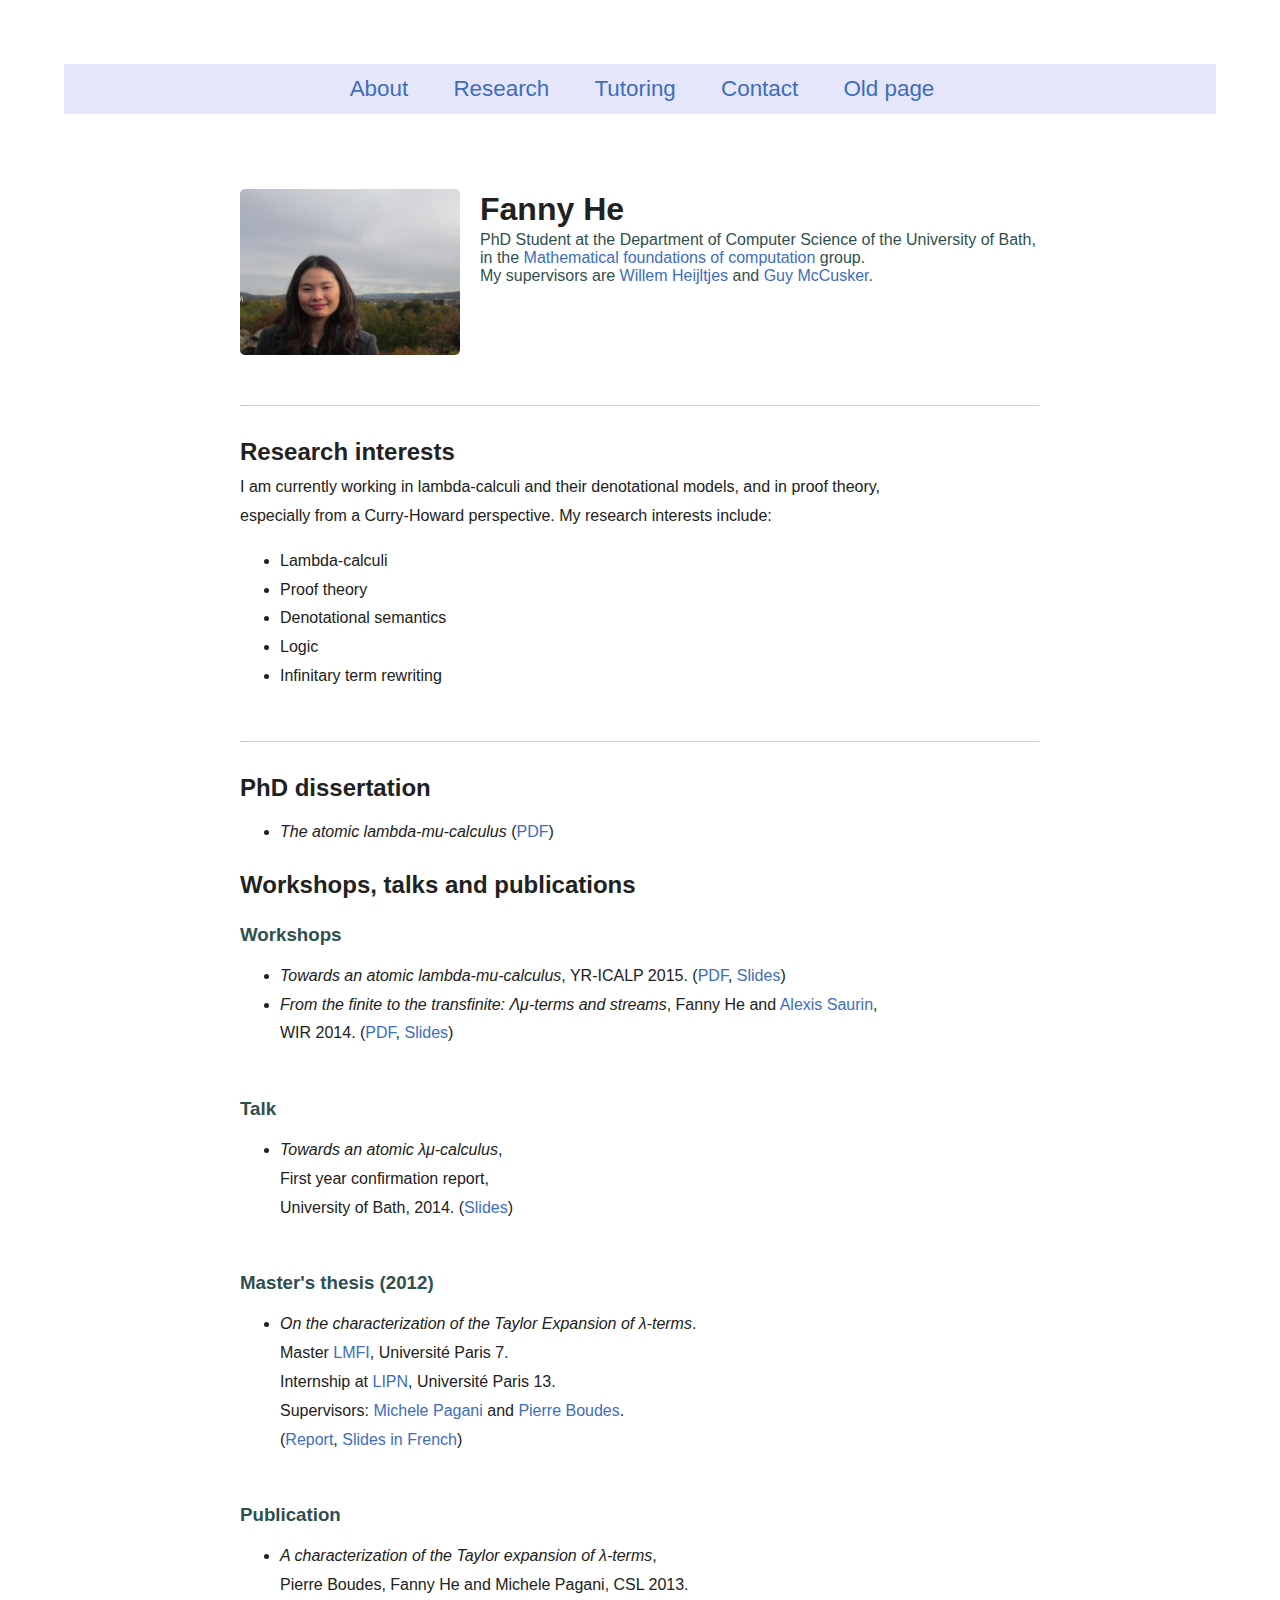
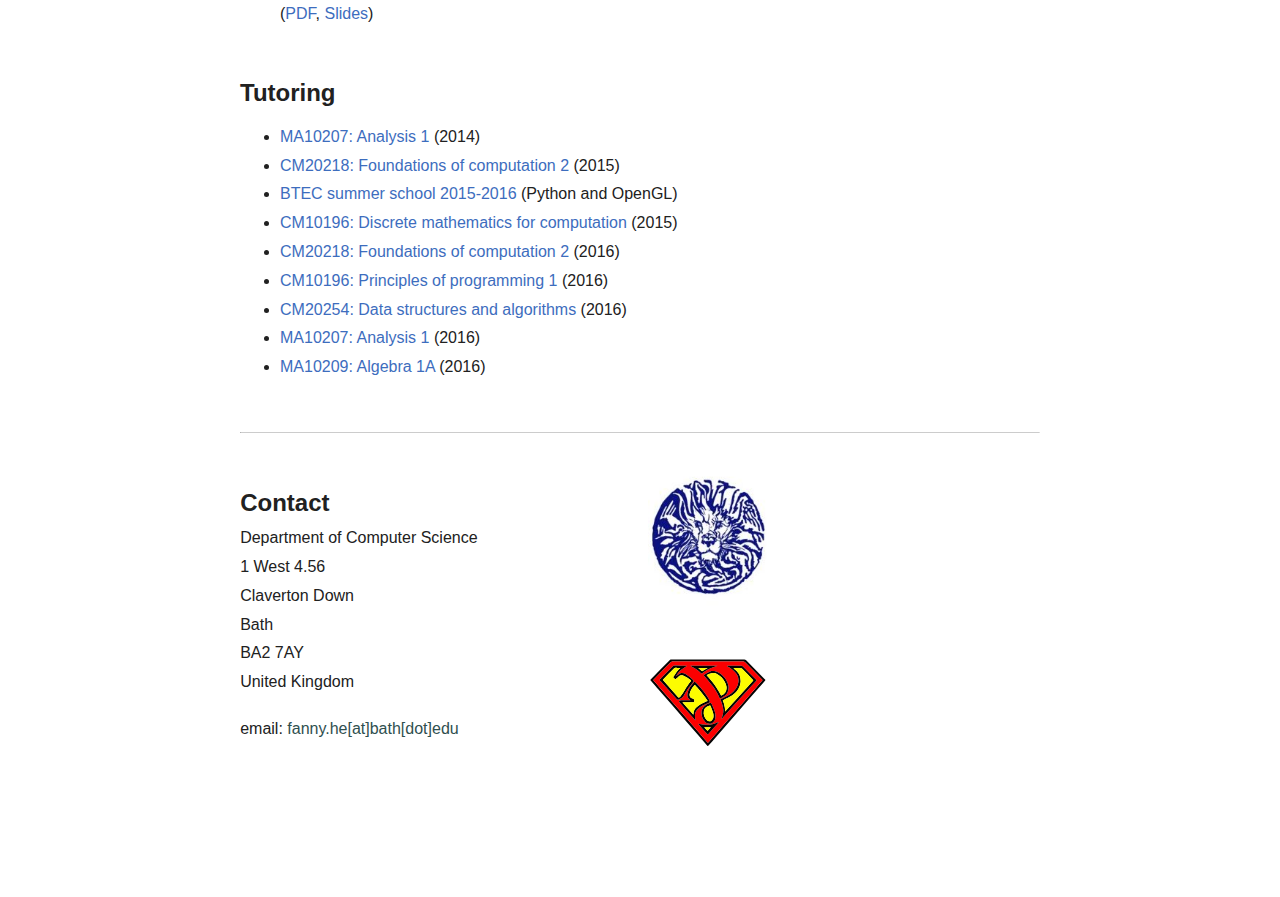
<file: index.html>
<!DOCTYPE html>
<html lang="en">
<head>
	<meta charset="utf-8" />
	<title>Fanny He Homepage</title>
	<meta name="viewport" content="width=device-width, initial-scale=1.0"/>
	<!--Custom font-->
	<link rel="stylesheet" href="//code.cdn.mozilla.net/fonts/fira.css" type="text/css">
	<!-- stylesheets -->
	<link rel="stylesheet" href="fhe.css" type="text/css" />
	<!-- favicon -->
	<link rel="shortcut icon" href="img/favicon.ico">
	<!-- just in case viewer is using Internet Explorer -->
	<!--[if IE]><script src="http://html5shiv.googlecode.com/svn/trunk/html5.js"></script><![endif]-->

</head>

<body>

<nav>
      <ul>
        <li class="about"><a href="#about">About</a></li>
        <li class="news"><a href="#research">Research</a></li>
       <li class="news"><a href="#tutoring">Tutoring</a></li>
        <li class="contact"><a href="#contact">Contact</a></li>
        <li><a href="geocities.html">Old page</a></li>
      </ul>
    </nav>

	<div class="container">
		<!-- Header-->
		<header class="cf" id="about">

				<img class="portrait" src="img/30d13fd51859d0d6.jpg">


			<h1 class="">Fanny  He </h1>
			<span class="lighto">PhD Student at the Department of Computer Science of the University of Bath, in the <a href="http://www.bath.ac.uk/comp-sci/research/mathematical-foundations/">Mathematical foundations of computation</a></li> group.

			<br> My supervisors are <a href="http://www.cs.bath.ac.uk/~wbh22/">Willem Heijltjes</a></li> and <a href="http://www.cs.bath.ac.uk/~gam23/">Guy McCusker</a></li>.
			</span>

		</header>

	<hr/>
	<!-- barres horizontales -->
	<h2 id="research">Research interests</h2>
		<section>
			<p>I am currently working in lambda-calculi and their denotational models, and in proof theory, especially from a Curry-Howard perspective. My research interests include:</p>

			<ul>
				<li>Lambda-calculi</li>
				<li>Proof theory</li>
				<li>Denotational semantics</li>
				<li>Logic</li>
				<li>Infinitary term rewriting</li>
			</ul>
		</section>

		<hr/>

		<h2>PhD dissertation</h2>
			<ul>
				<li><i>The atomic lambda-mu-calculus</i> (<a href="pdf/HE-Thesis.pdf">PDF</a>) </li>
			</ul>


		<h2>Workshops, talks and publications</h2>
		<br>

		<section>
			<h3 class="light">Workshops</h3>
			<ul>
				<li><i> Towards an atomic lambda-mu-calculus</i>, YR-ICALP 2015. (<a href="pdf/Towards_atomic_mu_lambda.pdf">PDF</a>, <a href="pdf/Towards_atomic_mu_lambda_talk.pdf">Slides</a>) </li>
				<li><i>From the finite to the transfinite: Λμ-terms and streams</i>, Fanny He and <a href="http://www.pps.univ-paris-diderot.fr/~saurin/">Alexis Saurin</a>, WIR 2014. (<a href="pdf/Transfinite_lambda_mu_terms.pdf">PDF</a>, <a href="pdf/Transfinite_lambda_mu_terms_talk.pdf">Slides</a>)</li>
			</ul>
		</section>

		<section>

			<h3 class="light">Talk</h3>
			<ul>
				<li> <i>Towards an atomic λμ-calculus</i>,
					<br> First year confirmation report,
					<br> University of Bath, 2014. (<a href="pdf/First_year_confirmation_report_talk.pdf">Slides</a>)</li>

			</ul>
			<p>
			</p>

		</section>
		<section>

			<h3 class="light">Master's thesis (2012)</h3>
			<ul>
				<li> <i>On the characterization of the Taylor Expansion of λ-terms</i>.
					<br> Master <a href="http://www.math.univ-paris-diderot.fr/m2lmfi/">LMFI</a>, Université Paris 7.
					<br> Internship at <a href="https://lipn.univ-paris13.fr/en/">LIPN</a>, Université Paris 13.
					<br>
					Supervisors: <a href="http://www.pps.univ-paris-diderot.fr/~pagani/">Michele Pagani</a> and <a href="https://mindsized.org/?lang=en">Pierre Boudes</a>.
					<br>
					(<a href="pdf/Towards_te_of_lambda_terms.pdf">Report</a>, <a href="pdf/Towards_te_of_lambda_terms_talk_fr.pdf">Slides in French</a>)</li>
			</ul>
			<p>
			</p>

		</section>
		<section>
			<h3 class="light">Publication</h3>
			<ul>
				<li><i>A characterization of the Taylor expansion of λ-terms</i>, <br> Pierre Boudes, Fanny He and Michele Pagani, CSL 2013. <br> (<a href="pdf/CSL_13_-_TE_of_lambda_terms.pdf">PDF</a>, <a href="pdf/CSL_13_-_TE_of_lambda_terms_talk.pdf">Slides</a>)</li>
			</ul>
		</section>


		<h2 id="tutoring">Tutoring</h2>
		<section>
			<ul>
				<li> <a href="http://www.bath.ac.uk/catalogues/2013-2014/ma/MA10207.html">MA10207: Analysis 1 </a> (2014) </li>
				<li> <a href="http://www.bath.ac.uk/catalogues/2014-2015/cm/CM20218.html">CM20218: Foundations of computation 2</a> (2015) </li>
				<li> <a href="http://moodle.bath.ac.uk/course/view.php?id=54981">BTEC summer school 2015-2016</a> (Python and OpenGL)</li>
                <li> <a href="http://www.bath.ac.uk/catalogues/2015-2016/cm/CM10196.html">CM10196: Discrete mathematics for computation</a> (2015)</li>
                <li> <a href="http://www.bath.ac.uk/catalogues/2015-2016/cm/CM20218.html">CM20218: Foundations of computation 2</a> (2016) </li>
		<li> <a href="http://www.bath.ac.uk/catalogues/2016-2017/cm/CM10227.html">CM10196: Principles of programming 1 </a> (2016)</li>
		<li> <a href="http://www.bath.ac.uk/catalogues/2016-2017/cm/CM20254.html">CM20254: Data structures and algorithms </a> (2016)</li>
		<li> <a href="http://www.bath.ac.uk/catalogues/2016-2017/ma/MA10207.html">MA10207: Analysis 1 </a> (2016)</li>
		<li> <a href="http://www.bath.ac.uk/catalogues/2016-2017/ma/MA10209.html">MA10209: Algebra 1A  </a> (2016)</li>
			</ul>
		</section>

		<hr/>

		<div class="row" id="contact">


			<section class="grid-3">
				<h2>Contact</h2>
				<p>Department of Computer Science</p>
				<p>1 West 4.56</p>
				<p>Claverton Down</p>
				<p>Bath</p>
				<p>BA2 7AY</p>
				<p>United Kingdom</p>
				<br>
				<p>email: <span class="lighto">fanny.he[at]bath[dot]edu</span></p>
			</section> 

			<section class="grid-1">
				<!-- Image author: Leonine. Released under Creative Commons licence Attribution-NonCommercial-ShareAlike CC BY-NC-SA -->
				<img src="img/gorglion.jpg">
				<!--[if IE]>
				<img src="img/superpar.png">
        <![endif]-->
				<![if !IE]>
				<img src="img/superpar.svg">
				<![endif]>
			</section>

		</div>




	</div><!-- End Container -->

</body>
</html>
</file>
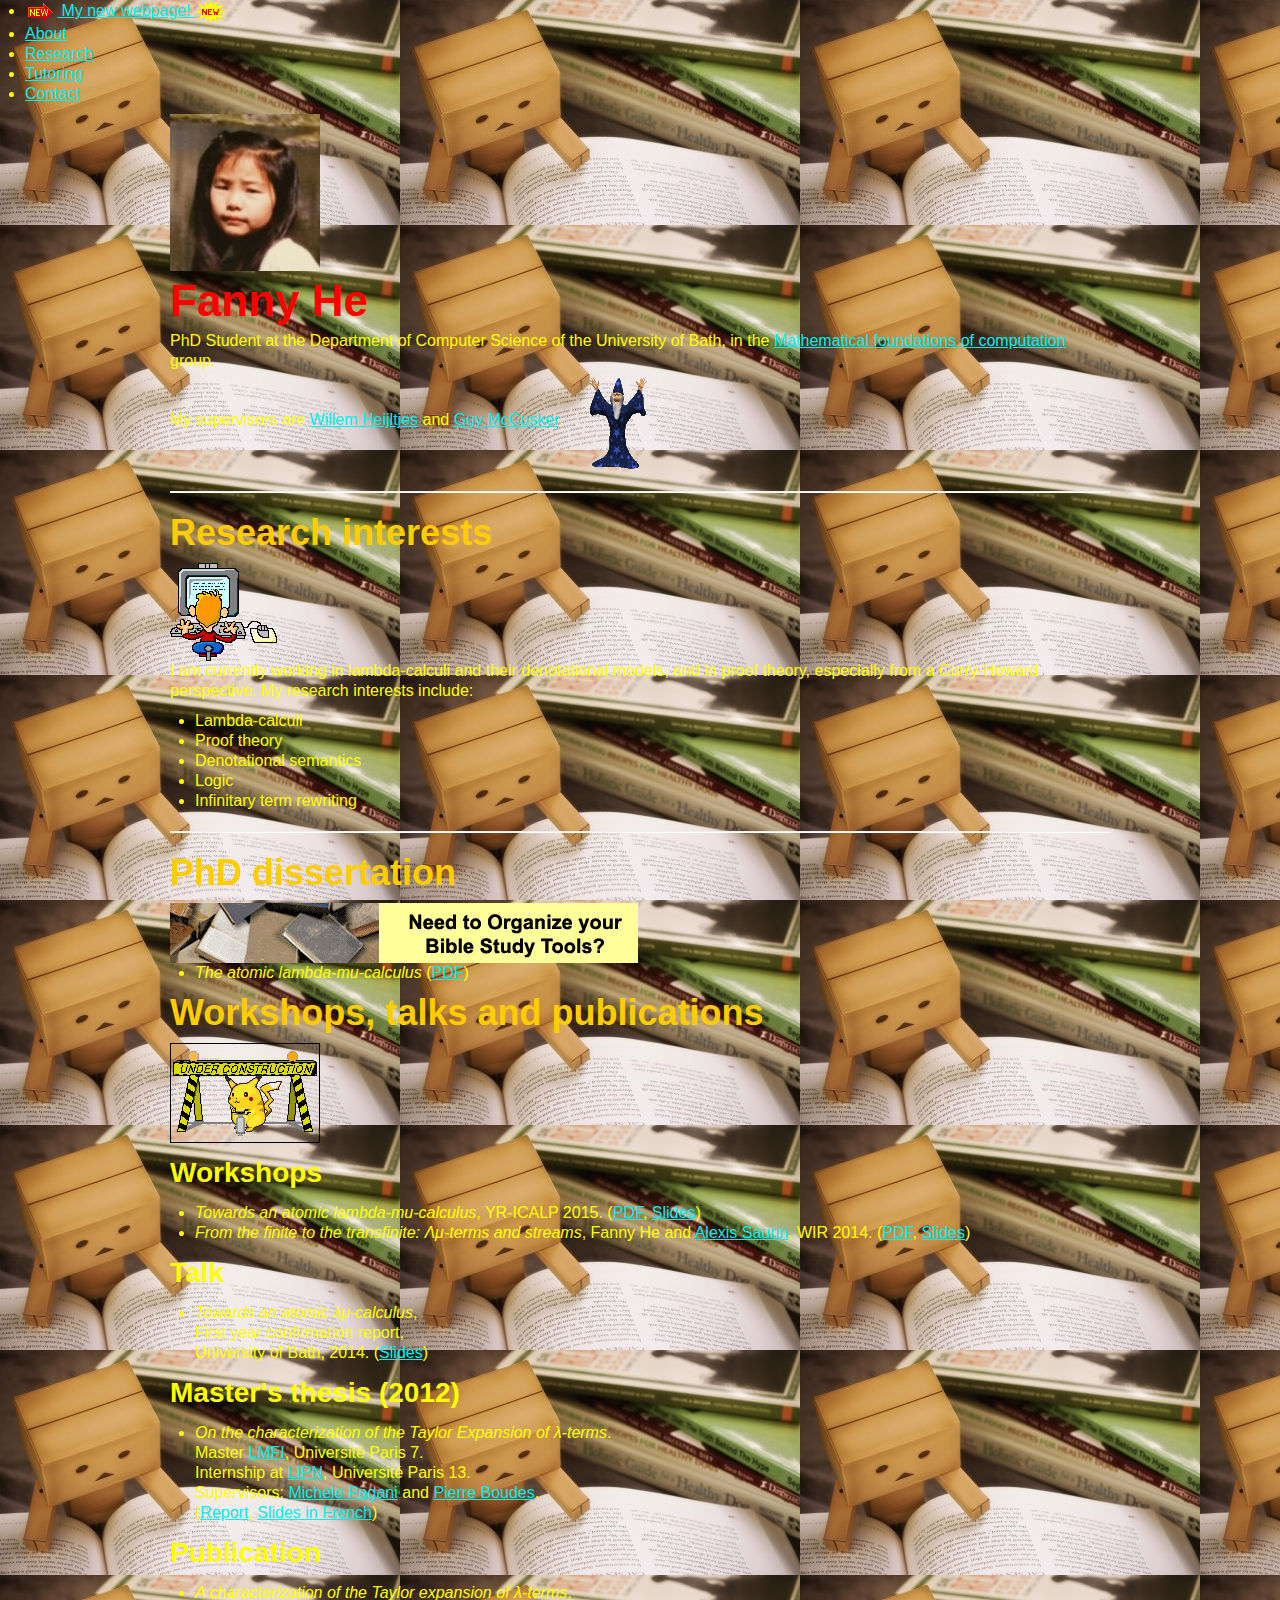
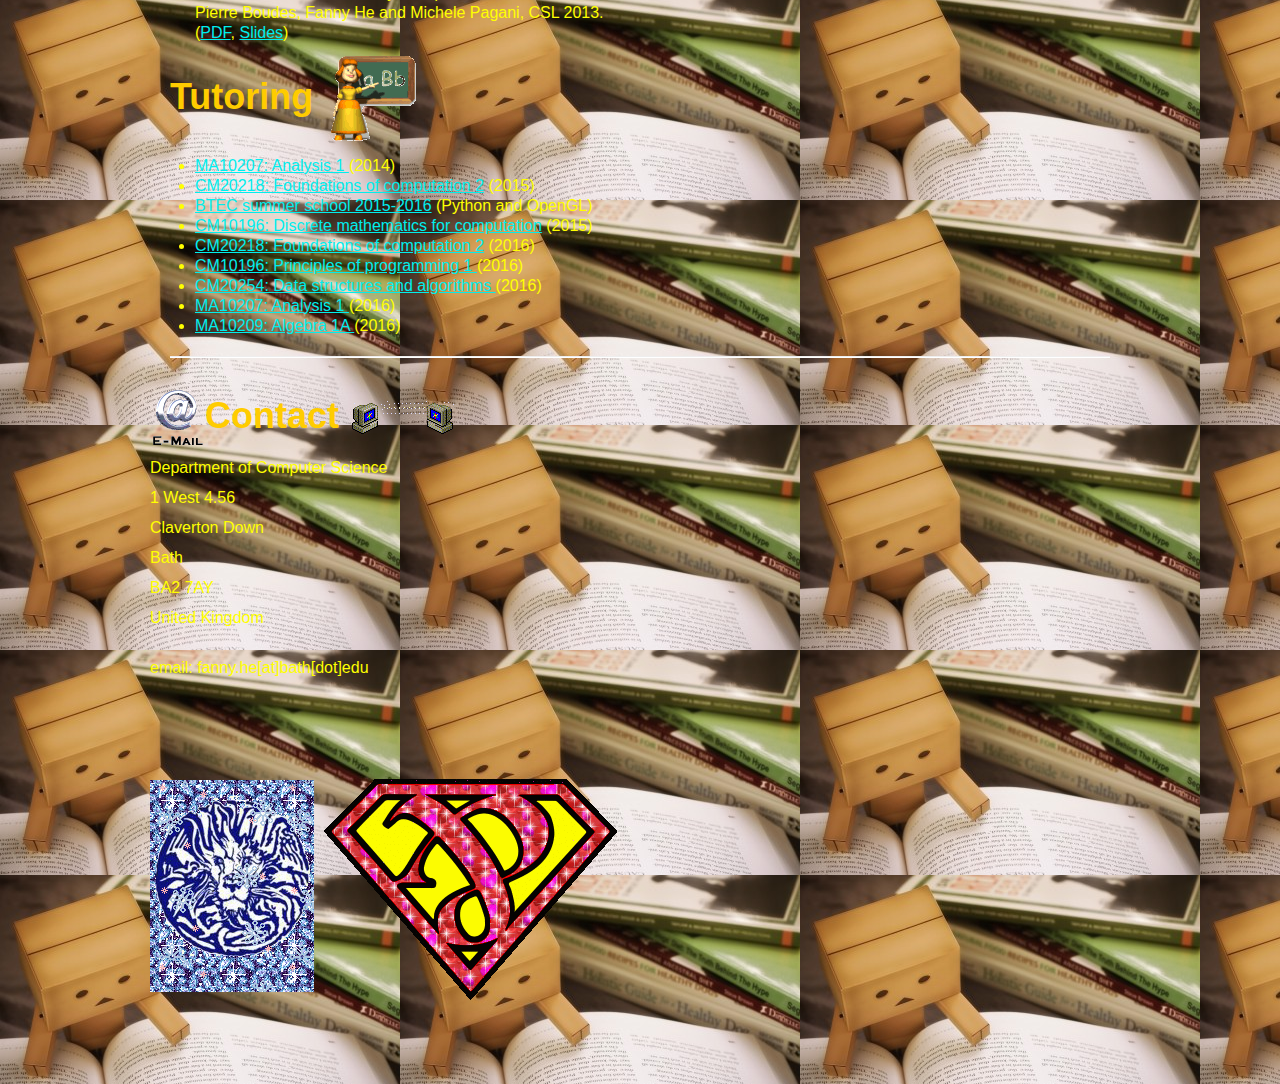
<file: geocities.html>
<!DOCTYPE html>
<html lang="en">
<head>
    <link href="bootstrap.css" rel="stylesheet">
    <style>
body {
    background-image: url("img/d_small.jpg");
    background-repeat: repeat;
}
</style>
</head>

<body>


<nav>
      <ul>
        <li><a href="index.html"> <img src="img/new0.gif"> My new webpage!
            <img src="img/new.gif">
        </a></li>
        <li class="about"><a href="#about">About</a></li>
        <li class="news"><a href="#research">Research</a></li>
       <li class="news"><a href="#tutoring">Tutoring</a></li>
        <li class="contact"><a href="#contact">Contact</a></li>
      </ul>
    </nav>

	<div class="container">
		<!-- Header-->
		<header class="cf" id="about">

				<img class="portrait" src="img/chosen_small.jpg">


			<h1 class="">Fanny  He </h1>
			<span class="lighto">PhD Student at the Department of Computer Science of the University of Bath, in the <a href="http://www.bath.ac.uk/comp-sci/research/mathematical-foundations/">Mathematical foundations of computation</a></li> group.

			<br> My supervisors are <a href="http://www.cs.bath.ac.uk/~wbh22/">Willem Heijltjes</a></li> and <a href="http://www.cs.bath.ac.uk/~gam23/">Guy McCusker</a></li>. <img src="img/wizard.gif">
			</span>

		</header>

	<hr/>
	<!-- barres horizontales -->
	<h2 id="research"> Research interests</h2>
        <img src="img/computer.gif">
		<section>
			<p>I am currently working in lambda-calculi and their denotational models, and in proof theory, especially from a Curry-Howard perspective. My research interests include:</p>

			<ul>
				<li>Lambda-calculi</li>
				<li>Proof theory</li>
				<li>Denotational semantics</li>
				<li>Logic</li>
				<li>Infinitary term rewriting</li>
			</ul>
		</section>

		<hr/>

		<h2>PhD dissertation</h2>
		<img src="img/biblesoft.gif">
			<ul>
				<li><i>The atomic lambda-mu-calculus</i> (<a href="pdf/HE-Thesis.pdf">PDF</a>) </li>
			</ul>

		<h2>Workshops, talks and publications</h2>
		<img src="img/underconstruction.gif">
		<br>

		<section>
			<h3 class="light">Workshops</h3>
			<ul>
				<li><i> Towards an atomic lambda-mu-calculus</i>, YR-ICALP 2015. (<a href="pdf/Towards_atomic_mu_lambda.pdf">PDF</a>, <a href="pdf/Towards_atomic_mu_lambda_talk.pdf">Slides</a>) </li>
				<li><i>From the finite to the transfinite: Λμ-terms and streams</i>, Fanny He and <a href="http://www.pps.univ-paris-diderot.fr/~saurin/">Alexis Saurin</a>, WIR 2014. (<a href="pdf/Transfinite_lambda_mu_terms.pdf">PDF</a>, <a href="pdf/Transfinite_lambda_mu_terms_talk.pdf">Slides</a>)</li>
			</ul>
		</section>

		<section>

			<h3 class="light">Talk</h3>
			<ul>
				<li> <i>Towards an atomic λμ-calculus</i>,
					<br> First year confirmation report,
					<br> University of Bath, 2014. (<a href="pdf/First_year_confirmation_report_talk.pdf">Slides</a>)</li>

			</ul>
			<p>
			</p>

		</section>
		<section>

			<h3 class="light">Master's thesis (2012)</h3>
			<ul>
				<li> <i>On the characterization of the Taylor Expansion of λ-terms</i>.
					<br> Master <a href="http://www.math.univ-paris-diderot.fr/m2lmfi/">LMFI</a>, Université Paris 7.
					<br> Internship at <a href="https://lipn.univ-paris13.fr/en/">LIPN</a>, Université Paris 13.
					<br>
					Supervisors: <a href="http://www.pps.univ-paris-diderot.fr/~pagani/">Michele Pagani</a> and <a href="https://mindsized.org/?lang=en">Pierre Boudes</a>.
					<br>
					(<a href="pdf/Towards_te_of_lambda_terms.pdf">Report</a>, <a href="pdf/Towards_te_of_lambda_terms_talk_fr.pdf">Slides in French</a>)</li>
			</ul>
			<p>
			</p>

		</section>
		<section>
			<h3 class="light">Publication</h3>
			<ul>
				<li><i>A characterization of the Taylor expansion of λ-terms</i>, <br> Pierre Boudes, Fanny He and Michele Pagani, CSL 2013. <br> (<a href="pdf/CSL_13_-_TE_of_lambda_terms.pdf">PDF</a>, <a href="pdf/CSL_13_-_TE_of_lambda_terms_talk.pdf">Slides</a>)</li>
			</ul>
		</section>


		<h2 id="tutoring">Tutoring <img src="img/teaching.gif"></h2>
		<section>
			<ul>
				<li> <a href="http://www.bath.ac.uk/catalogues/2013-2014/ma/MA10207.html">MA10207: Analysis 1 </a> (2014) </li>
				<li> <a href="http://www.bath.ac.uk/catalogues/2014-2015/cm/CM20218.html">CM20218: Foundations of computation 2</a> (2015) </li>
				<li> <a href="http://moodle.bath.ac.uk/course/view.php?id=54981">BTEC summer school 2015-2016</a> (Python and OpenGL)</li>
                <li> <a href="http://www.bath.ac.uk/catalogues/2015-2016/cm/CM10196.html">CM10196: Discrete mathematics for computation</a> (2015)</li>
                <li> <a href="http://www.bath.ac.uk/catalogues/2015-2016/cm/CM20218.html">CM20218: Foundations of computation 2</a> (2016) </li>
		<li> <a href="http://www.bath.ac.uk/catalogues/2016-2017/cm/CM10227.html">CM10196: Principles of programming 1 </a> (2016)</li>
		<li> <a href="http://www.bath.ac.uk/catalogues/2016-2017/cm/CM20254.html">CM20254: Data structures and algorithms </a> (2016)</li>
		<li> <a href="http://www.bath.ac.uk/catalogues/2016-2017/ma/MA10207.html">MA10207: Analysis 1 </a> (2016)</li>
		<li> <a href="http://www.bath.ac.uk/catalogues/2016-2017/ma/MA10209.html">MA10209: Algebra 1A  </a> (2016)</li>
			</ul>
		</section>

		<hr/>

		<div class="row" id="contact">


			<section class="grid-3">
				<h2><img src="img/email.gif">Contact <img src="img/mail.gif"></h2>
				<p>Department of Computer Science</p>
				<p>1 West 4.56</p>
				<p>Claverton Down</p>
				<p>Bath</p>
				<p>BA2 7AY</p>
				<p>United Kingdom</p>
				<br>
				<p>email: <span class="lighto">fanny.he[at]bath[dot]edu</span></p>
			</section>

			<section class="grid-1">
				<!-- Image author: Leonine. Released under Creative Commons licence Attribution-NonCommercial-ShareAlike CC BY-NC-SA -->
				<img src="img/gorglion.gif">
				<!--[if IE]>
				<img src="img/superpar.png">
        <![endif]-->
				<![if !IE]>
				<img src="img/superpar.gif">
				<![endif]>
			</section>

		</div>




	</div><!-- End Container -->

</body>
</html>
</file>
<file: fhe.css>
/* Adapted from https://github.com/philipcdavis/responsive-resume*/
/* With a navbar adapted from http://css-snippets.com/simple-horizontal-navigation/ */

*, *:before, *:after {
  -moz-box-sizing: border-box; -webkit-box-sizing: border-box; box-sizing: border-box;
}

hr {
  border-top: 1px solid #ccc;
  border-bottom: none;
  margin-top: 3em;
  margin-bottom: 2em;
}

body {
  padding: 4em;
  font-family: "Fira Sans", sans-serif;
  font-size: 100%;
  margin: 0;
  background-color: #fff;
  color: #212121;
  font-size: 80%;
}

@media screen and (min-width: 35em) {
  body {
    font-size: 100%;
  }

}

/* Typography */

h1, h2 {
  font-weight: 700;
  margin-top: 1em;
  margin-bottom: 0.3em;

}

h3 {
  margin-top: 0;
  margin-bottom: 0.3em;
}

a {
  color: #3d6dbe;
  text-decoration: none;
}

a:focus,
a:hover {
  color: #6594e0;
}

p {
  font-size: 1em;
  line-height: 1.8;
  margin-top: 0;
  margin-bottom: 0em;
  max-width: 650px;
}

ul li {
  line-height: 1.8;
  max-width: 610px;
}

/* Header */
header {
  margin-top: 50px;
  margin-bottom: 50px;
  text-align: center;
}

header p {
  margin-top: 0;
  line-height: .5;
}

header h1 {
  padding-top: 2px;
  margin-bottom: .1em;
}

.portrait {
  width: 220px;
  border-radius: 5px;
  margin: 0 auto;
  display: block;
}

@media screen and (min-width: 35em) {

  header {
    margin-top: 75px;
    margin-bottom: 50px;
    text-align: left;
  }

  .portrait {
    margin-right: 20px;
    margin-left: 0;
    float: left;
  }


}

/* Utilities */

img {
  max-width: 100%;
}

section {
  margin-bottom: 50px;
}

.cf:after {
  content: "";
  display: table;
  clear: both;
}

.light {
  color: DarkSlateGray;
}

.lighto {
  color: DarkSlateGray;
  font-weight:400;
}

/* The Grid */

.container {
  max-width: 800px;
  width: 92%;
  margin-left: auto;
  margin-right: auto;
}

.row {
  clear: both;
  margin-right: -1%;
  margin-left:  -1%;

}

.row:before,
.row:after {
    content: " "; /* 1 */
    display: table; /* 2 */
}

.row:after {
    clear: both;
}

/**
 * For IE 6/7 only
 */
.row {
  *zoom: 1;
}

.grid-1,
.grid-2,
.grid-3,
.grid-4,
.grid-5,
.grid-6 {
  float: left;
  width:100%;
  padding: 0 1%;
  margin-left: auto;
  margin-right: auto;
}

@media screen and (min-width: 40em) {
  .grid-1 { width: 16.6666666%; }
  .grid-2 { width: 33.3333333%; }
  .grid-3 { width: 50%; }
  .grid-4 { width: 66.6666666%; }
  .grid-5 { width: 83.3333333%; }
  .grid-6 { width: 100%; }

}

nav ul {
  list-style: none;
  background-color: lavender;
  text-align: center;
  padding: 0;
  margin: 0;
}
nav li {
  font-family: "fira sans", sans-serif;
  font-weight: 500;
  font-size: 1.2em;
  line-height: 40px;
  height: 40px;
  border-bottom: 1px solid #888;
}

nav a {
  text-decoration: none;
  display: block;
  transition: .3s background-color;
}

nav a:hover {
  background-color: LightCyan;
}

nav a.active {
  background-color: LightCyan;
  color: #444;
  cursor: default;
}

@media screen and (min-width: 40em) {
  nav li {
    border-bottom: none;
    padding-left: 1em;
    padding-right: 1em;
    height: 50px;
    line-height: 50px;
    font-size: 1.4em;
  }

  /* Option 1 - Display Inline */
  nav li {
    display: inline-block;
    margin-right: -4px;
  }

.vert {
    display: inline-block;
    height: 100%;
    vertical-align: middle;
}
</file>
